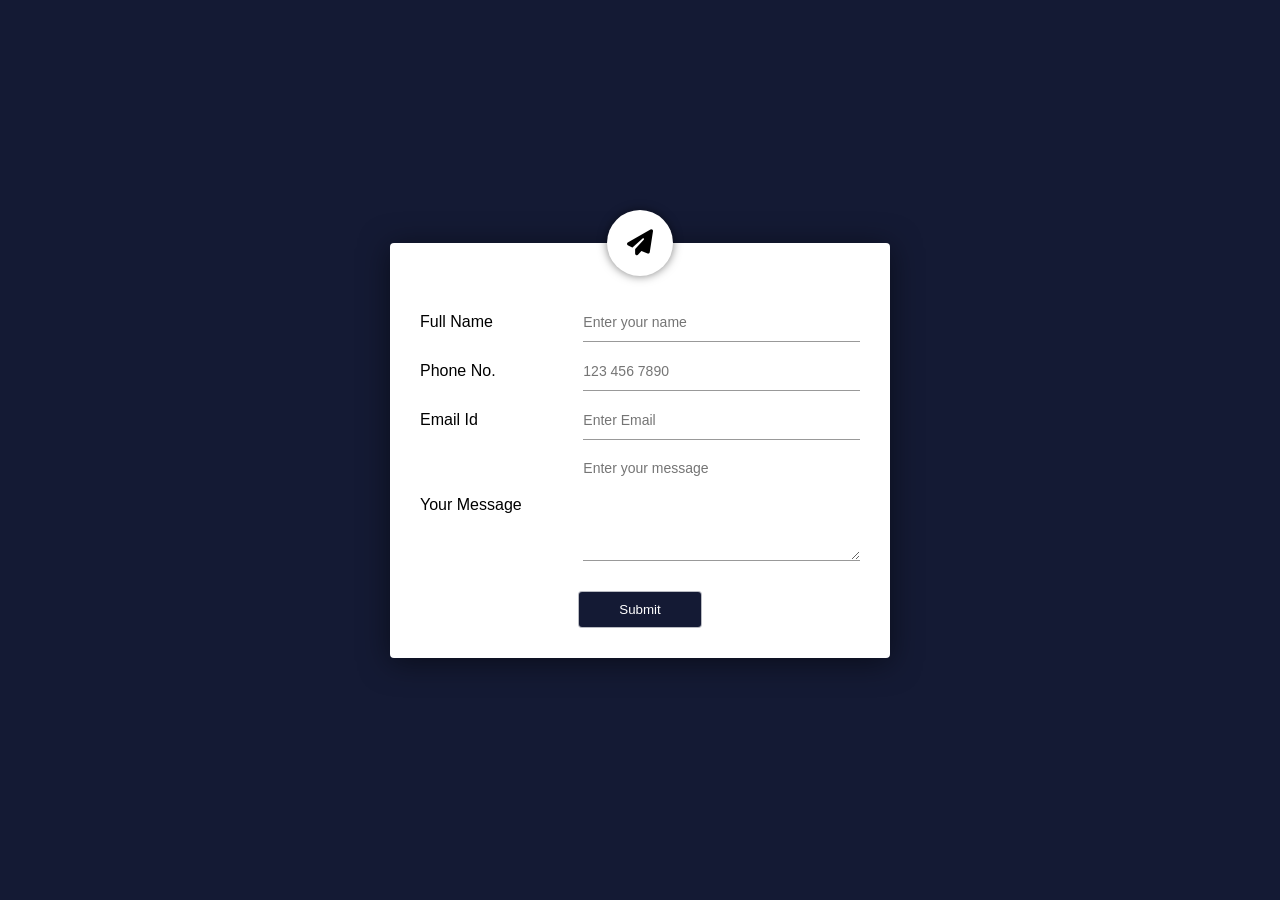
<file: index.html>
<!DOCTYPE html>
<html>
<head>
    <meta name="viewport" content="width=device-width, initial-scale=1.0">
    <title>Form Validation</title>
    <link rel="stylesheet" href="form.css">
    <link rel="stylesheet" href="https://cdnjs.cloudflare.com/ajax/libs/font-awesome/6.5.2/css/all.min.css">
<body>
  <div class="container">
    <form>
      <i class="fa-solid fa-paper-plane"></i>

      <div class="input-group">
        <label>Full Name</label>
        <input type="text" placeholder="Enter your name" id="contact-name" onkeyup="validateName()">
        <span id="name-error"></span>
      </div>

      <div class="input-group">
        <label>Phone No.</label>
        <input type="tel" placeholder="123 456 7890" id="contact-phone" onkeyup="validatePhone()">
        <span id="phone-error"></span>
      </div>

      <div class="input-group">
        <label>Email Id</label>
        <input type="email" placeholder="Enter Email" id="contact-email" onkeyup="validateEmail()">
        <span id="email-error"></span>
      </div>   

      <div class="input-group">
        <label>Your Message</label>
        <textarea rows="5" placeholder="Enter your message" id="contact-message" onkeyup="validateMessage()"></textarea>
        <span id="message-error"></span>
      </div>

    <button onclick="return validateForm()">Submit</button>
    <span id="submit-error"></span>
   
  </form>
  
  </div>
  <script src="form.js"></script>
   
</body>
</html>
</file>
<file: form.css>
*{
    margin: 0;
    padding: 0;
    box-sizing: border-box;
    font-family: 'Poppins', sans-serif;
}
.container{
    width: 100%;
    height: 100vh;
    background: #141a34;
    display: flex;
    align-items: center;
    justify-content: center;
}

.useful-links{
    position: absolute;
    top: 5%;
    right: 5%;

}
.useful-links a{
    display: block;
    color: #fff;
    text-decoration: none;
}

.container form{
    width: 90%;
    max-width: 500px;
    padding: 50px 30px 20px;
    background: #fff;
    border-radius: 4px;
    box-shadow: 0 4px 30px rgba(0, 0, 0, 0.5);
    position: relative;
}
.fa-paper-plane{
    position: absolute;
    top: 0;
    left: 50%;
    transform: translate(-50%,-50%);
    background: #fff;
    font-size: 26px;
    padding: 20px;
    border-radius: 50%;
    box-shadow: 0 0 10px rgba(0, 0, 0, 0.5);
}

.input-group{
    width: 100%;
    display: flex;
    align-items: center;
    margin: 10px 0;
    position: relative;
    flex-wrap: wrap;
}
.input-group label{
    flex: 1 1 150px;
}
.input-group input, .input-group textarea{
    flex: 2 1 250px;
    background: transparent;
    border: 0;
    outline: 0;
    padding: 10px 0;
    border-bottom: 1px solid #999;
    color: #333;
    font-size: 16px;
    min-width: 0;
}
::placeholder{
    font-size: 14px;
}

form button{
    background: #141a34;
    color: #fff;
    border-radius: 4px;
    border: 1px solid rgba(255, 255, 255, 0.7);
    padding: 10px 40px;
    outline: 0;
    cursor: pointer;
    display: block;
    margin: 30px auto 10px;
}
.input-group span{
    position: absolute;
    bottom: 12px;
    right: 17px;
    font-size: 14px;
    color: red;
}
#submit-error{
    color: red;
}
</file>
